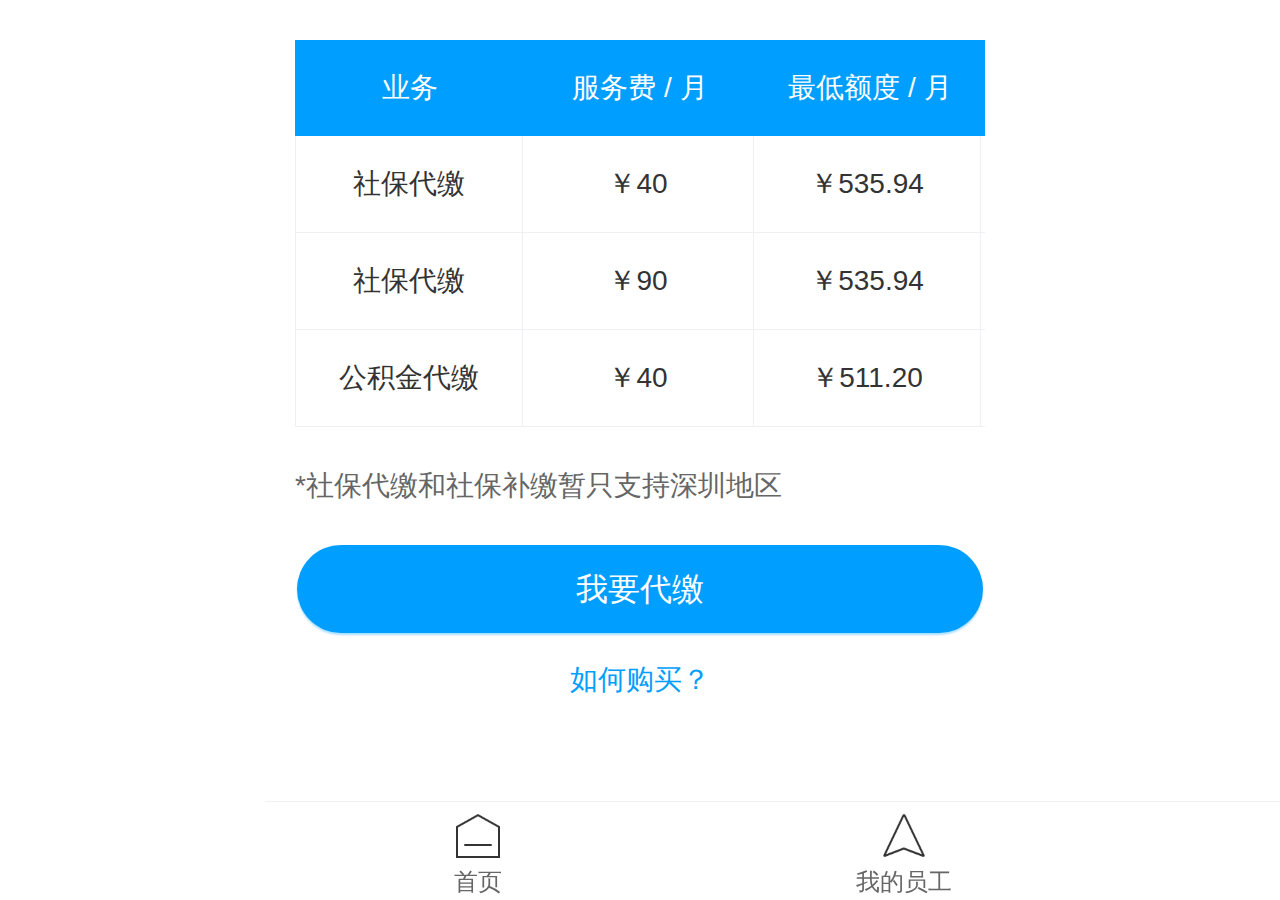
<file: index.html>
<!DOCTYPE html>
<html lang="en">
<head>
    <meta charset="UTF-8">
    <meta name="viewport" content="width=device-width,minimum-scale=1.0,maximum-scale=1.0,initial-scale=1.0,user-scalable=no">
    <title>代缴社保首页</title>

    <!-- CSS -->
    <link rel="stylesheet" href="css/reset.css">
    <link rel="stylesheet" href="css/style.css">

    <!-- JS -->
    <script type="text/javascript" src="js/jquery-1.7.2.js"></script>
    <script type="text/javascript" src="js/rem.js"></script>
    <script type="text/javascript" src="js/fastclick.js"></script>
</head>
<body>
<div class="indexHeader">
    <div>业务</div>
    <div>服务费 / 月</div>
    <div>最低额度 / 月</div>
</div>

<div class="indexContent">
    <div>社保代缴</div>
    <div>￥40</div>
    <div>￥535.94</div>
</div>

<div class="indexContent">
    <div>社保代缴</div>
    <div>￥90</div>
    <div>￥535.94</div>
</div>

<div class="indexContent">
    <div>公积金代缴</div>
    <div>￥40</div>
    <div>￥511.20</div>
</div>

<div class="explain">*社保代缴和社保补缴暂只支持深圳地区</div>

<button class="button"><a href="addProfessor.html">我要代缴</a></button>

<div class="explainText"><a href="explain.html">如何购买？</a></div>

<footer>
    <ul class="footerNav">
        <li>
            <a href="index.html">
                <img src="images/nav.png">
                <p>首页</p>
            </a>
        </li>
        <li>
            <a href="myProfessor.html">
                <img src="images/nav1.png">
                <p>我的员工</p>
            </a>
        </li>
        <li>
            <a href="personal.html">
                <img src="images/nav2.png">
                <p>个人中心</p>
            </a>
        </li>
    </ul>
</footer>

<script>
    $(function () {
        FastClick.attach(document.body);
    });
</script>
</body>
</html>
</file>
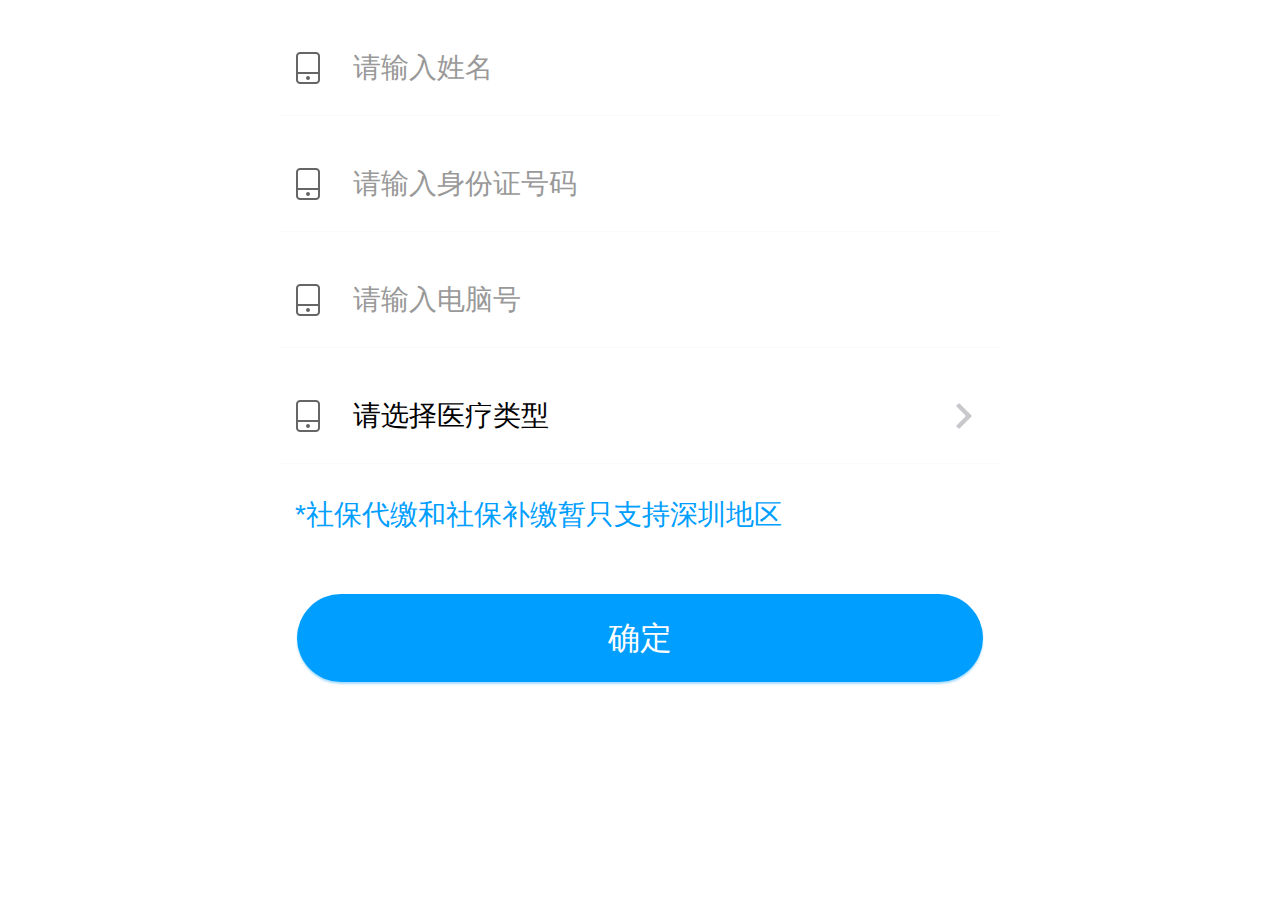
<file: addProfessor.html>
<!DOCTYPE html>
<html lang="en">
<head>
    <meta charset="UTF-8">
    <meta name="viewport" content="width=device-width,minimum-scale=1.0,maximum-scale=1.0,initial-scale=1.0,user-scalable=no">
    <title>添加社保员工</title>

    <!-- CSS -->
    <link rel="stylesheet" href="css/reset.css">
    <link rel="stylesheet" href="css/style.css">

    <!-- JS -->
    <script type="text/javascript" src="js/jquery-1.7.2.js"></script>
    <script type="text/javascript" src="js/rem.js"></script>
    <script type="text/javascript" src="js/picker.min.js"></script>
    <script type="text/javascript" src="js/fastclick.js"></script>

</head>
<body>
    <div class="professorInput">
        <input type="text" id="name" class="input text" placeholder="请输入姓名" maxlength="4">
        <span class="clear"><img src="images/x.png"></span>
        <div class="ico"><img src="images/enroll_ico2.png" style="width: .12rem;height: .16rem;"></div>
    </div>

    <div class="professorInput">
        <input type="text" id="id" class="input text" placeholder="请输入身份证号码">
        <span class="clear1"><img src="images/x.png"></span>
        <div class="ico"><img src="images/enroll_ico2.png" style="width: .12rem;height: .16rem;"></div>
    </div>

    <div class="professorInput">
        <input type="text" id="openid" class="input text" placeholder="请输入电脑号">
        <span class="clear2"><img src="images/x.png"></span>
        <div class="ico"><img src="images/enroll_ico2.png" style="width: .12rem;height: .16rem;"></div>
    </div>

    <div class="professorInput">
        <div class="input" id="type">请选择医疗类型</div>
        <span class="right"><img src="images/right.png"></span>
        <div class="ico"><img src="images/enroll_ico2.png" style="width: .12rem;height: .16rem;"></div>
    </div>

    <div class="professorText">*社保代缴和社保补缴暂只支持深圳地区</div>

    <button class="button"><a href="myProfessor.html">确定</a></button>

<script>
    $(function () {
        FastClick.attach(document.body);
    });

    var nameEl = document.getElementById('type');

    var data = [
        {
            text: '深户一档综合医疗¥1134',
            value: 1
        }, {
            text: '深户二档综合医疗¥834',
            value: 2
        }, {
            text: '深户三档综合医疗¥534',
            value: 3
        }
    ];

    var picker = new Picker({
        data: [data],//初始化数组
        selectedIndex: [0]//初始化数组对象位置
    });

    picker.on('picker.select', function (selectedVal, selectedIndex) {
        nameEl.innerText = data[selectedIndex[0]].text;
    });

    picker.on('picker.change', function (index, selectedIndex) {
        console.log(index);
        console.log(selectedIndex);
    });

    picker.on('picker.valuechange', function (selectedVal, selectedIndex) {
        console.log(selectedVal);
        console.log(selectedIndex);
    });

    nameEl.addEventListener('click', function () {
        picker.show();
    });

    $("#name").keyup(function () {
        if ($("#name").val() != '') {
            $(".clear").show();
        } else {
            $(".clear").hide();
        }
    });

    $(".clear").click(function () {
        $(this).hide();
        $("#name").val('');
    });

    $("#id").keyup(function () {
        if ($("#id").val() != '') {
            $(".clear1").show();
        } else {
            $(".clear1").hide();
        }
    });

    $(".clear1").click(function () {
        $(this).hide();
        $("#id").val('');
    });

    $("#openid").keyup(function () {
        if ($("#openid").val() != '') {
            $(".clear2").show();
        } else {
            $(".clear2").hide();
        }
    });

    $(".clear2").click(function () {
        $(this).hide();
        $("#openid").val('');
    });
</script>
</body>
</html>
</file>
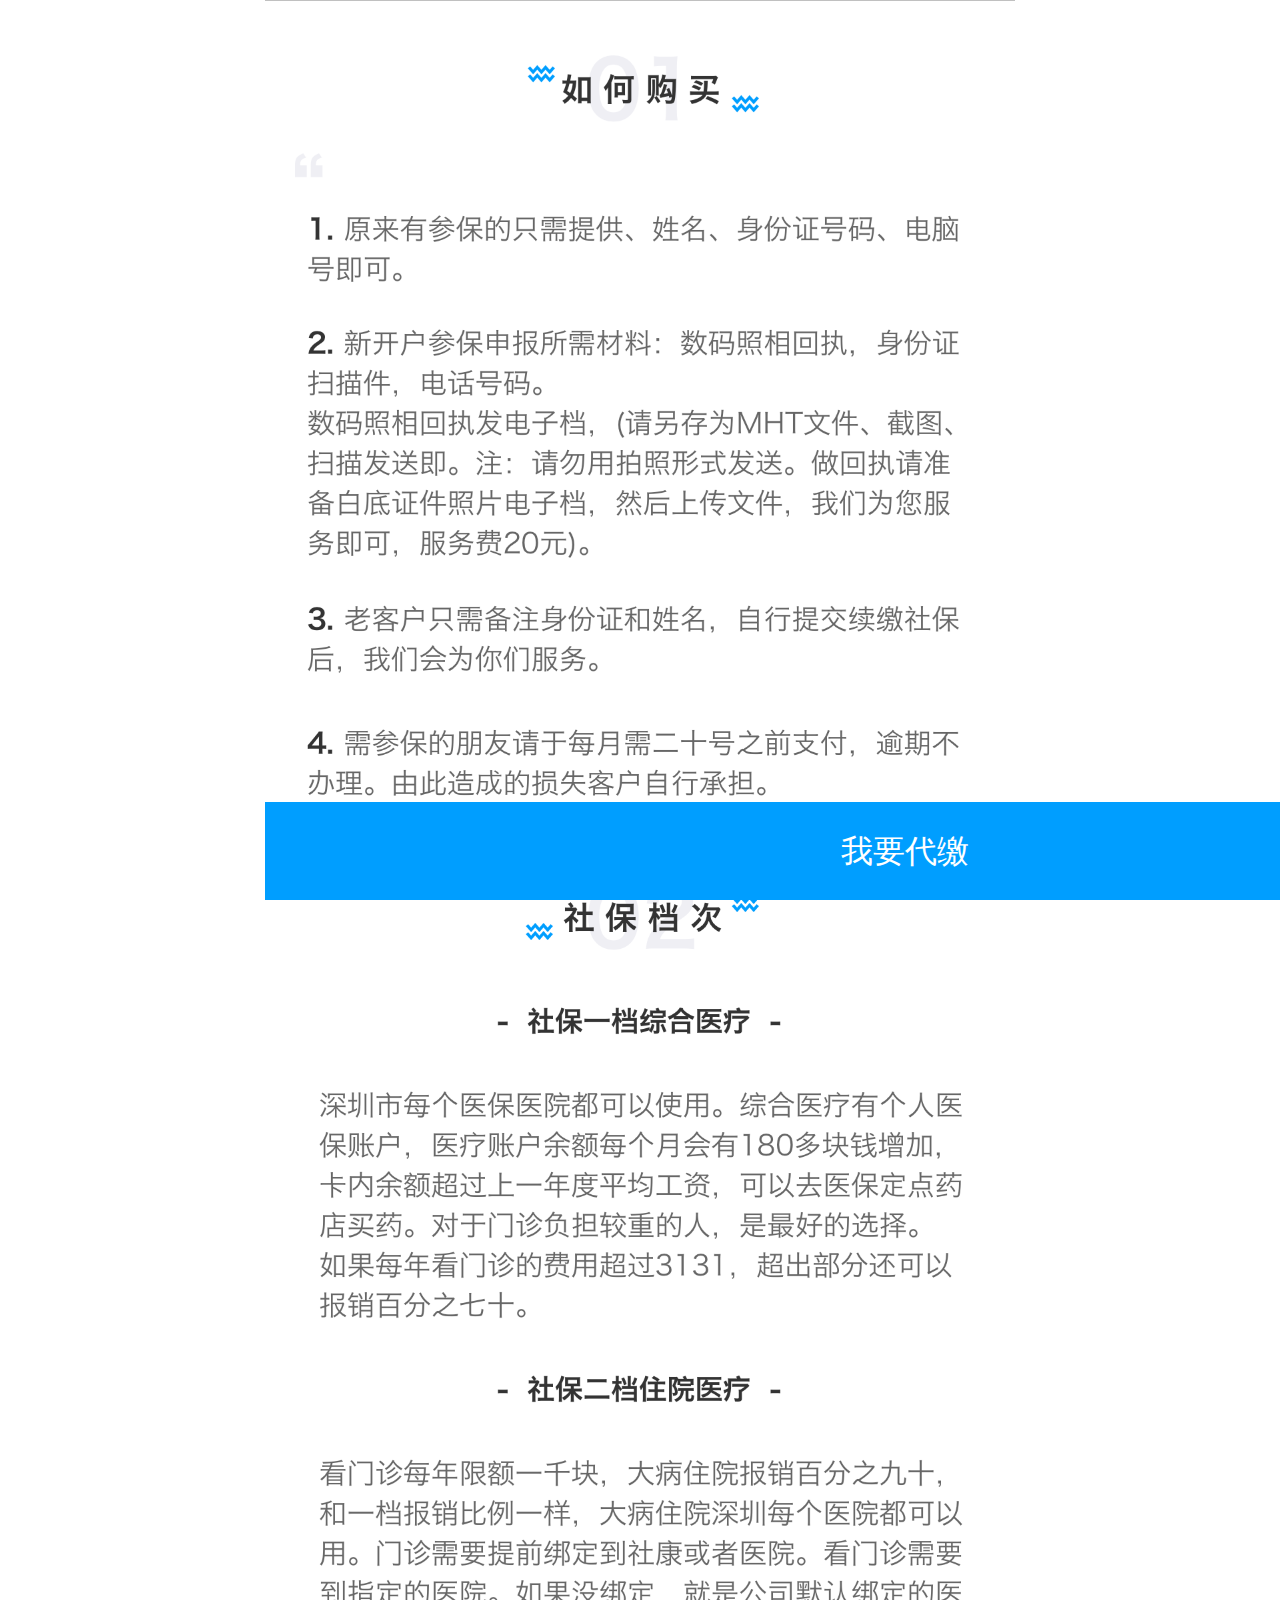
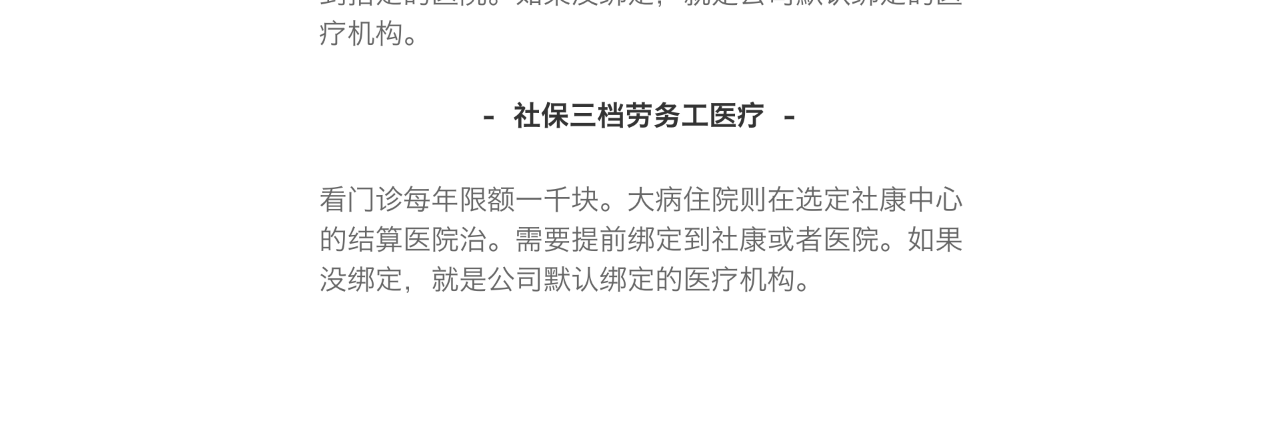
<file: explain.html>
<!DOCTYPE html>
<html lang="en">
<head>
    <meta charset="UTF-8">
    <meta name="viewport" content="width=device-width,minimum-scale=1.0,maximum-scale=1.0,initial-scale=1.0,user-scalable=no">
    <title>如何购买</title>

    <!-- CSS -->
    <link rel="stylesheet" href="css/reset.css">
    <link rel="stylesheet" href="css/style.css">

    <!-- JS -->
    <script type="text/javascript" src="js/jquery-1.7.2.js"></script>
    <script type="text/javascript" src="js/rem.js"></script>
    <script type="text/javascript" src="js/fastclick.js"></script>

</head>
<body>
    <img src="images/explain.png" class="explainImg">
    <div class="explainBtn"><a href="addProfessor.html">我要代缴</a></div>

<script>
    $(function () {
        FastClick.attach(document.body);
    });
</script>
</body>
</html>
</file>
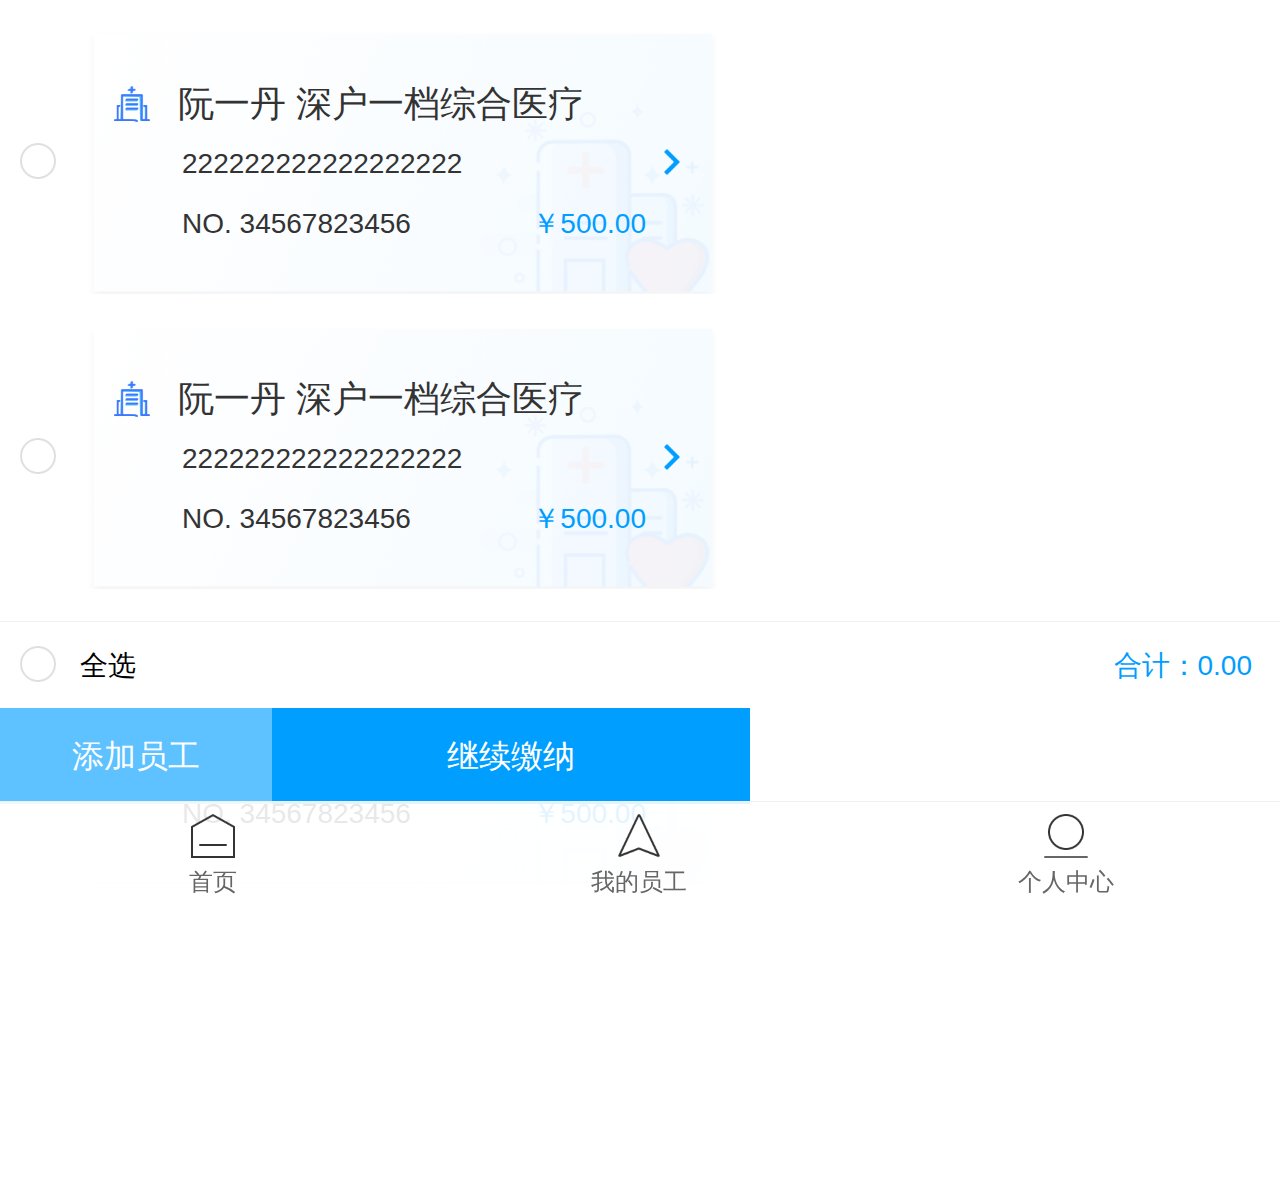
<file: myProfessor.html>
<!DOCTYPE html>
<html lang="en">
<head>
    <meta charset="UTF-8">
    <meta name="viewport"
          content="width=device-width,minimum-scale=1.0,maximum-scale=1.0,initial-scale=1.0,user-scalable=no">
    <title>我的员工</title>

    <!-- CSS -->
    <link rel="stylesheet" href="css/reset.css">
    <link rel="stylesheet" href="css/style.css">
    <link type="text/css" rel="stylesheet" href="css/base.css"/>

    <!-- JS -->
    <script type="text/javascript" src="js/jquery-1.7.2.js"></script>
    <script type="text/javascript" src="js/rem.js"></script>
    <script type="text/javascript" src="js/shopping.js"></script>
    <script type="text/javascript" src="js/fastclick.js"></script>

</head>
<body style="padding-bottom: 1.45rem;">

<!--添加员工列表-->
<div class="shopping">
    <div class="shop-group-item">
        <ul>
            <li>
                <div class="shop-info">
                    <input type="checkbox" class="check goods-check goodsCheck">
                    <div class="shop-right"><img src="images/rightBlue.png"></div>
                    <div class="shop-main">
                        <div class="shop-main-name"><img src="images/professorIco.png"><span>阮一丹   深户一档综合医疗</span></div>
                        <div class="shop-main-id">222222222222222222</div>
                        <div class="shop-main-no">
                            NO. 34567823456
                            <div class="shop-price">
                                <div class="shop-pices">￥<span class="price">500.00</span></div>
                                <div class="shop-arithmetic" style="display: none;">
                                    <a href="javascript:;" class="minus">-</a>
                                    <span class="num">1</span>
                                    <a href="javascript:;" class="plus">+</a>
                                </div>
                            </div>
                        </div>
                    </div>
                </div>
            </li>
            <li>
                <div class="shop-info">
                    <input type="checkbox" class="check goods-check goodsCheck">
                    <div class="shop-right"><img src="images/rightBlue.png"></div>
                    <div class="shop-main">
                        <div class="shop-main-name"><img src="images/professorIco.png"><span>阮一丹   深户一档综合医疗</span></div>
                        <div class="shop-main-id">222222222222222222</div>
                        <div class="shop-main-no">
                            NO. 34567823456
                            <div class="shop-price">
                                <div class="shop-pices">￥<span class="price">500.00</span></div>
                                <div class="shop-arithmetic" style="display: none;">
                                    <a href="javascript:;" class="minus">-</a>
                                    <span class="num">1</span>
                                    <a href="javascript:;" class="plus">+</a>
                                </div>
                            </div>
                        </div>
                    </div>
                </div>
            </li>
            <li>
                <div class="shop-info">
                    <input type="checkbox" class="check goods-check goodsCheck">
                    <div class="shop-right"><img src="images/rightBlue.png"></div>
                    <div class="shop-main">
                        <div class="shop-main-name"><img src="images/professorIco.png"><span>阮一丹   深户一档综合医疗</span></div>
                        <div class="shop-main-id">222222222222222222</div>
                        <div class="shop-main-no">
                            NO. 34567823456
                            <div class="shop-price">
                                <div class="shop-pices">￥<span class="price">500.00</span></div>
                                <div class="shop-arithmetic" style="display: none;">
                                    <a href="javascript:;" class="minus">-</a>
                                    <span class="num">1</span>
                                    <a href="javascript:;" class="plus">+</a>
                                </div>
                            </div>
                        </div>
                    </div>
                </div>
            </li>
        </ul>
        <div class="shopPrice"><span class="shop-total-amount ShopTotal"></span></div>
    </div>
</div>
<!--end-->


<!--没有员工为空状态展示-->
<div class="professorNull">
    <img src="images/null.png">
    <span>暂时还没有员工，赶紧去添加吧！</span>
    <div class="smallBtn"><a href="addProfessor.html">添加员工</a></div>
</div>
<!--end-->

<div class="payment-bar">
    <div class="all-checkbox"><input type="checkbox" class="check goods-check" id="AllCheck">全选</div>
    <div class="shop-total">
        合计：<span id="AllTotal">0.00</span>
    </div>
</div>

<div class="payment-btn">
    <div>添加员工</div>
    <div>继续缴纳</div>
</div>

<footer>
    <ul class="footerNav">
        <li>
            <a href="index.html">
                <img src="images/nav.png">
                <p>首页</p>
            </a>
        </li>
        <li>
            <a href="myProfessor.html">
                <img src="images/nav1.png">
                <p>我的员工</p>
            </a>
        </li>
        <li>
            <a href="personal.html">
                <img src="images/nav2.png">
                <p>个人中心</p>
            </a>
        </li>
    </ul>
</footer>


<script>
    $(function () {
        FastClick.attach(document.body);
    });

    $(".payment-btn div:first-child").click(function () {
        window.location.href = "addProfessor.html";
    });

    $(".payment-btn div:last-child").click(function () {
        window.location.href = "payOrder.html";
    });


    $(".shop-main").click(function () {
        window.location.href = "revise.html";
    });
</script>
</body>
</html>
</file>
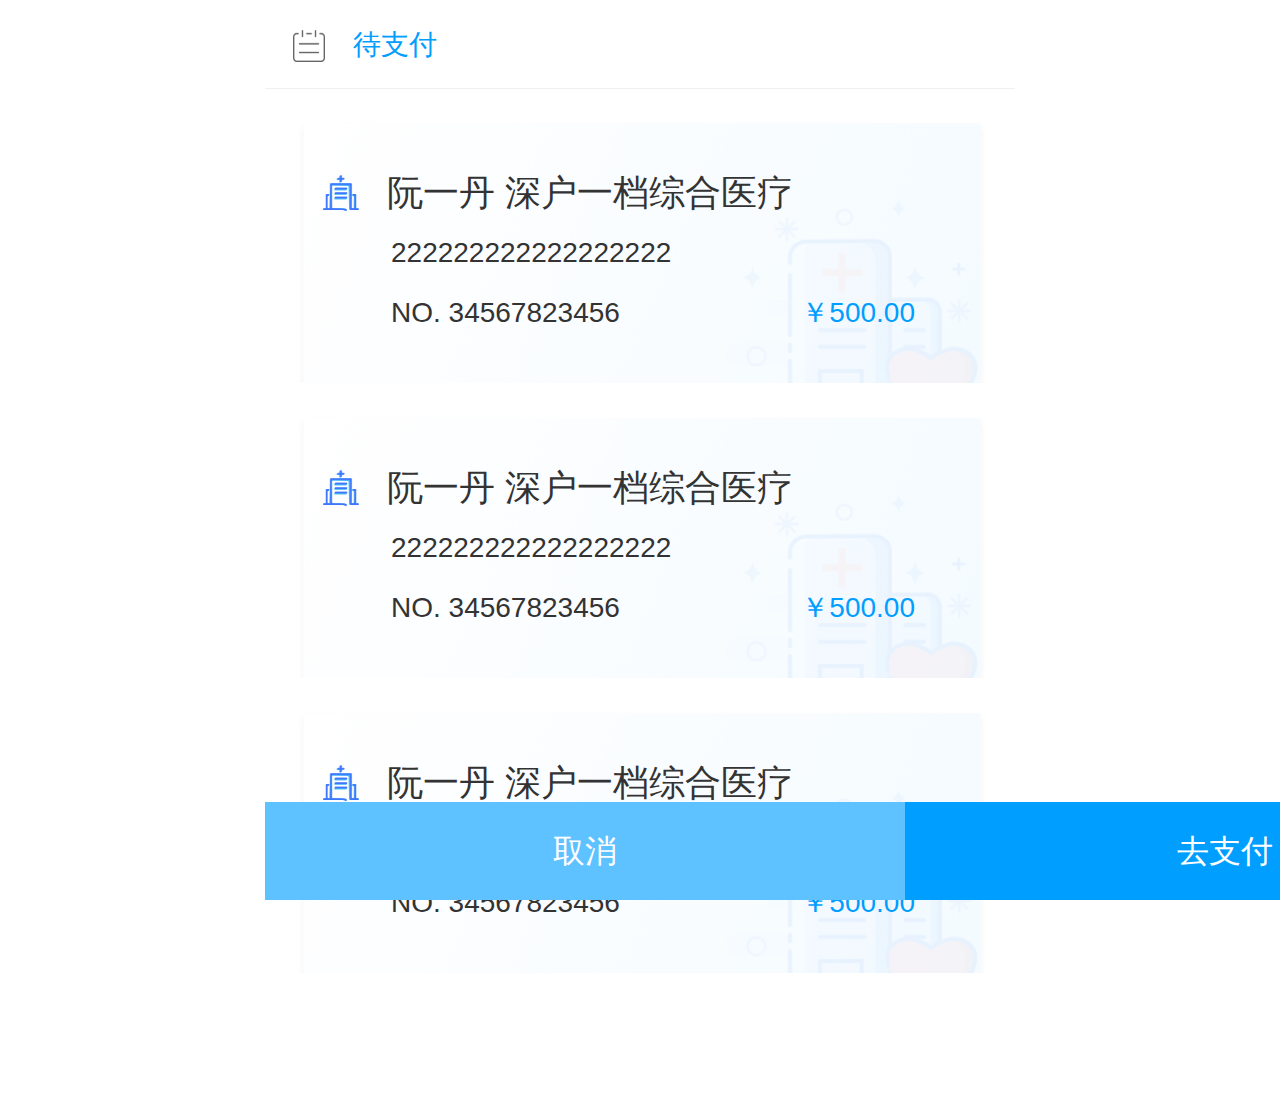
<file: orderMain.html>
<!DOCTYPE html>
<html lang="en">
<head>
    <meta charset="UTF-8">
    <meta name="viewport" content="width=device-width,minimum-scale=1.0,maximum-scale=1.0,initial-scale=1.0,user-scalable=no">
    <title>订单详情</title>

    <!-- CSS -->
    <link rel="stylesheet" href="css/reset.css">
    <link rel="stylesheet" href="css/style.css">

    <!-- JS -->
    <script type="text/javascript" src="js/jquery-1.7.2.js"></script>
    <script type="text/javascript" src="js/rem.js"></script>
    <script type="text/javascript" src="js/fastclick.js"></script>
</head>
<body style="padding-bottom: .6rem;">
<div class="order-title"><img src="images/title.png">待支付</div>
<div class="order">
    <div class="order-group-item">
        <ul>
            <li>
                <div class="order-info">
                    <div class="order-main">
                        <div class="order-main-name"><img src="images/professorIco.png"><span>阮一丹   深户一档综合医疗</span></div>
                        <div class="order-main-id">222222222222222222</div>
                        <div class="order-main-no">
                            NO. 34567823456
                            <div class="order-price">
                                <div class="order-pices">￥<span class="price">500.00</span></div>
                            </div>
                        </div>
                    </div>
                </div>
            </li>
            <li>
                <div class="order-info">
                    <div class="order-main">
                        <div class="order-main-name"><img src="images/professorIco.png"><span>阮一丹   深户一档综合医疗</span></div>
                        <div class="order-main-id">222222222222222222</div>
                        <div class="order-main-no">
                            NO. 34567823456
                            <div class="order-price">
                                <div class="order-pices">￥<span class="price">500.00</span></div>
                            </div>
                        </div>
                    </div>
                </div>
            </li>
            <li>
                <div class="order-info">
                    <div class="order-main">
                        <div class="order-main-name"><img src="images/professorIco.png"><span>阮一丹   深户一档综合医疗</span></div>
                        <div class="order-main-id">222222222222222222</div>
                        <div class="order-main-no">
                            NO. 34567823456
                            <div class="order-price">
                                <div class="order-pices">￥<span class="price">500.00</span></div>
                            </div>
                        </div>
                    </div>
                </div>
            </li>
        </ul>
    </div>
</div>

<div class="orderBtn">
    <div>取消</div>
    <div>去支付</div>
</div>

<script>
    $(function () {
        FastClick.attach(document.body);
    });
</script>
</body>
</html>
</file>
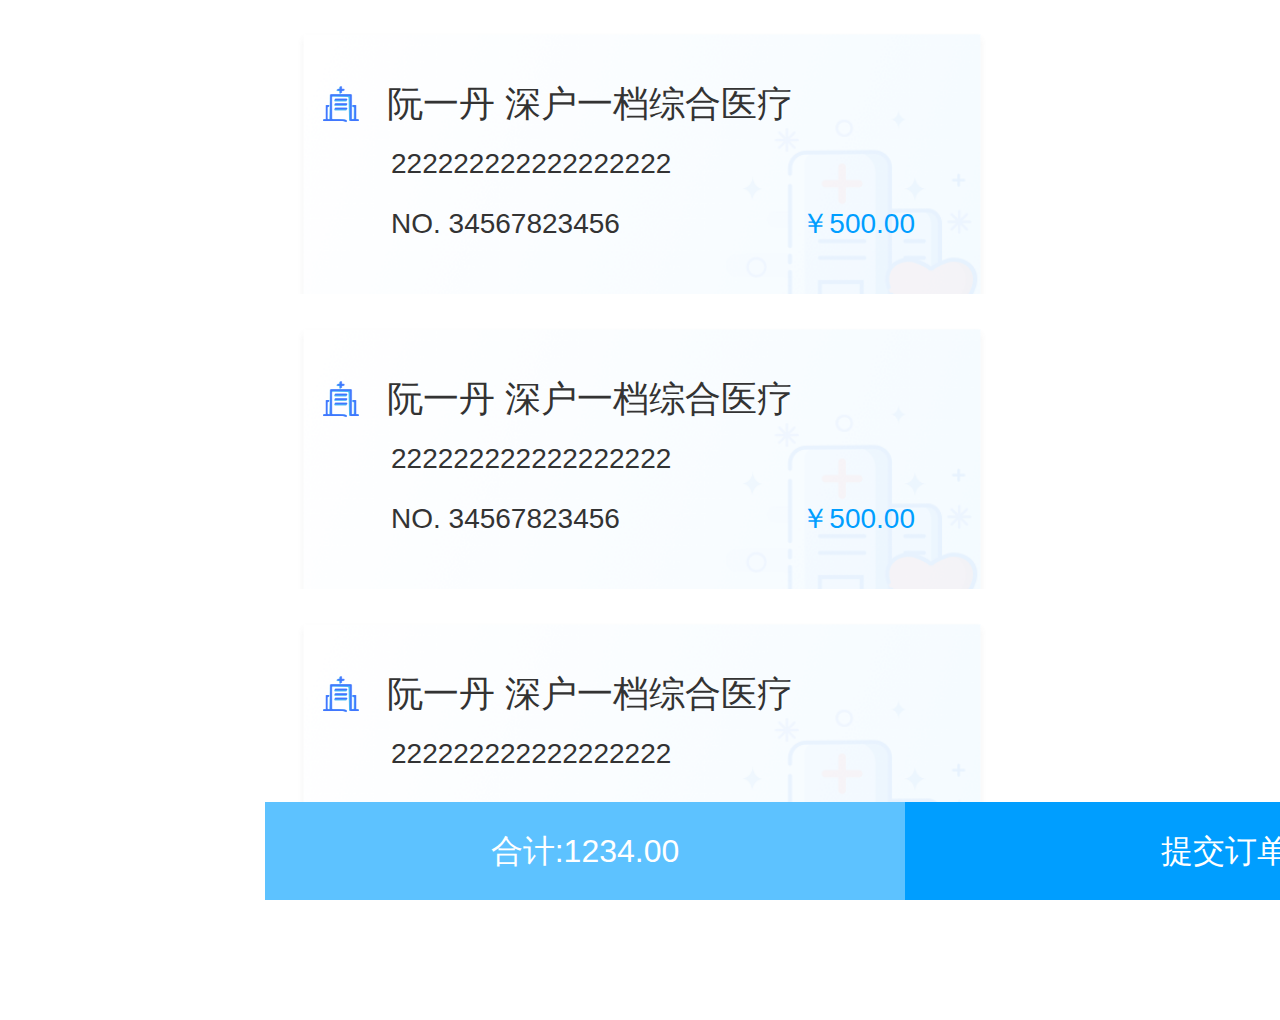
<file: payOrder.html>
<!DOCTYPE html>
<html lang="en">
<head>
    <meta charset="UTF-8">
    <meta name="viewport" content="width=device-width,minimum-scale=1.0,maximum-scale=1.0,initial-scale=1.0,user-scalable=no">
    <title>提交订单</title>

    <!-- CSS -->
    <link rel="stylesheet" href="css/reset.css">
    <link rel="stylesheet" href="css/style.css">

    <!-- JS -->
    <script type="text/javascript" src="js/jquery-1.7.2.js"></script>
    <script type="text/javascript" src="js/rem.js"></script>
    <script type="text/javascript" src="js/fastclick.js"></script>
</head>
<body style="padding-bottom: .6rem;">
<div class="order">
    <div class="order-group-item">
        <ul>
            <li>
                <div class="order-info">
                    <div class="order-main">
                        <div class="order-main-name"><img src="images/professorIco.png"><span>阮一丹   深户一档综合医疗</span></div>
                        <div class="order-main-id">222222222222222222</div>
                        <div class="order-main-no">
                            NO. 34567823456
                            <div class="order-price">
                                <div class="order-pices">￥<span class="price">500.00</span></div>
                            </div>
                        </div>
                    </div>
                </div>
            </li>
            <li>
                <div class="order-info">
                    <div class="order-main">
                        <div class="order-main-name"><img src="images/professorIco.png"><span>阮一丹   深户一档综合医疗</span></div>
                        <div class="order-main-id">222222222222222222</div>
                        <div class="order-main-no">
                            NO. 34567823456
                            <div class="order-price">
                                <div class="order-pices">￥<span class="price">500.00</span></div>
                            </div>
                        </div>
                    </div>
                </div>
            </li>
            <li>
                <div class="order-info">
                    <div class="order-main">
                        <div class="order-main-name"><img src="images/professorIco.png"><span>阮一丹   深户一档综合医疗</span></div>
                        <div class="order-main-id">222222222222222222</div>
                        <div class="order-main-no">
                            NO. 34567823456
                            <div class="order-price">
                                <div class="order-pices">￥<span class="price">500.00</span></div>
                            </div>
                        </div>
                    </div>
                </div>
            </li>
        </ul>
    </div>
</div>

<div class="orderBtn">
    <div>合计:<span>1234.00</span></div>
    <div>提交订单</div>
</div>

<script>
    $(function () {
        FastClick.attach(document.body);
    });
</script>
</body>
</html>
</file>
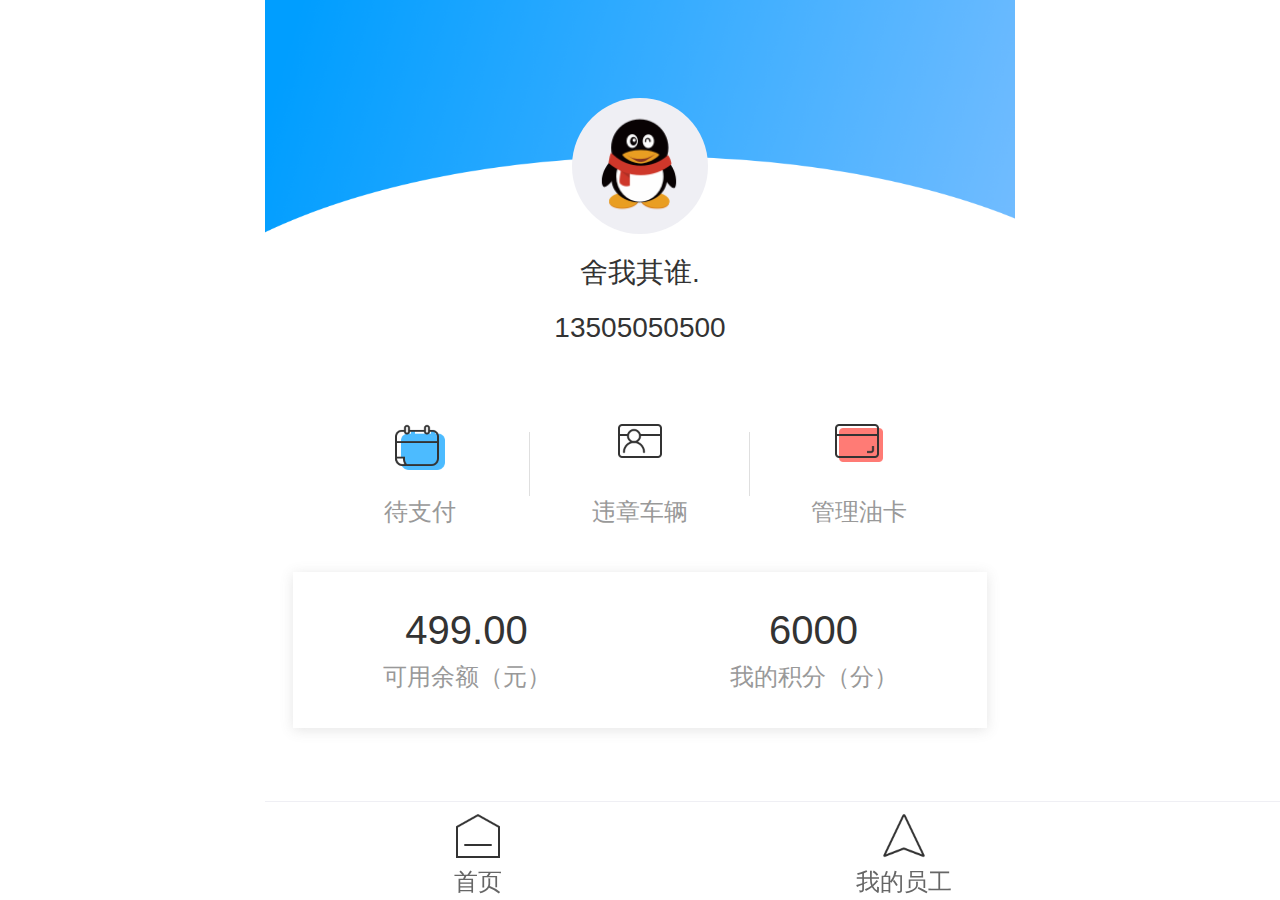
<file: personal.html>
<!DOCTYPE html>
<html lang="en">
<head>
    <meta charset="UTF-8">
    <meta name="viewport" content="width=device-width,minimum-scale=1.0,maximum-scale=1.0,initial-scale=1.0,user-scalable=no">
    <title>个人中心</title>

    <!-- CSS -->
    <link rel="stylesheet" href="css/reset.css">
    <link rel="stylesheet" href="css/style.css">

    <!-- JS -->
    <script type="text/javascript" src="js/jquery-1.7.2.js"></script>
    <script type="text/javascript" src="js/rem.js"></script>
    <script type="text/javascript" src="js/fastclick.js"></script>

</head>
<body>
<div class="personal-header">
    <div class="personal-header-img"><img src="images/qqPlay.png"></div>
</div>

<div class="personal-name">
    <div>舍我其谁.</div>
    <div>13505050500</div>
</div>

<div class="personal-nav">
    <ul>
        <li>
            <a href="orderMain.html">
                <img src="images/nav5.png" style="width: .25rem;height: .23rem;">
                <span>待支付</span>
            </a>
        </li>
        <li>
            <a href="#">
                <img src="images/nav4.png" style="width: .22rem;height: .17rem;margin-bottom: .19rem;">
                <span>违章车辆</span>
            </a>
        </li>
        <li>
            <a href="#">
                <img src="images/nav3.png" style="width: .24rem;height: .19rem;margin-bottom: .17rem;">
                <span>管理油卡</span>
            </a>
        </li>
    </ul>
</div>

<div class="personal-price">
    <div class="price">
        499.00
        <span>可用余额（元）</span>
    </div>
    <div class="point">
        6000
        <span>我的积分（分）</span>
    </div>
</div>

<footer>
    <ul class="footerNav">
        <li>
            <a href="index.html">
                <img src="images/nav.png">
                <p>首页</p>
            </a>
        </li>
        <li>
            <a href="myProfessor.html">
                <img src="images/nav1.png">
                <p>我的员工</p>
            </a>
        </li>
        <li>
            <a href="personal.html">
                <img src="images/nav2.png">
                <p>个人中心</p>
            </a>
        </li>
    </ul>
</footer>

<script>
    $(function () {
        FastClick.attach(document.body);
    });
</script>
</body>
</html>
</file>
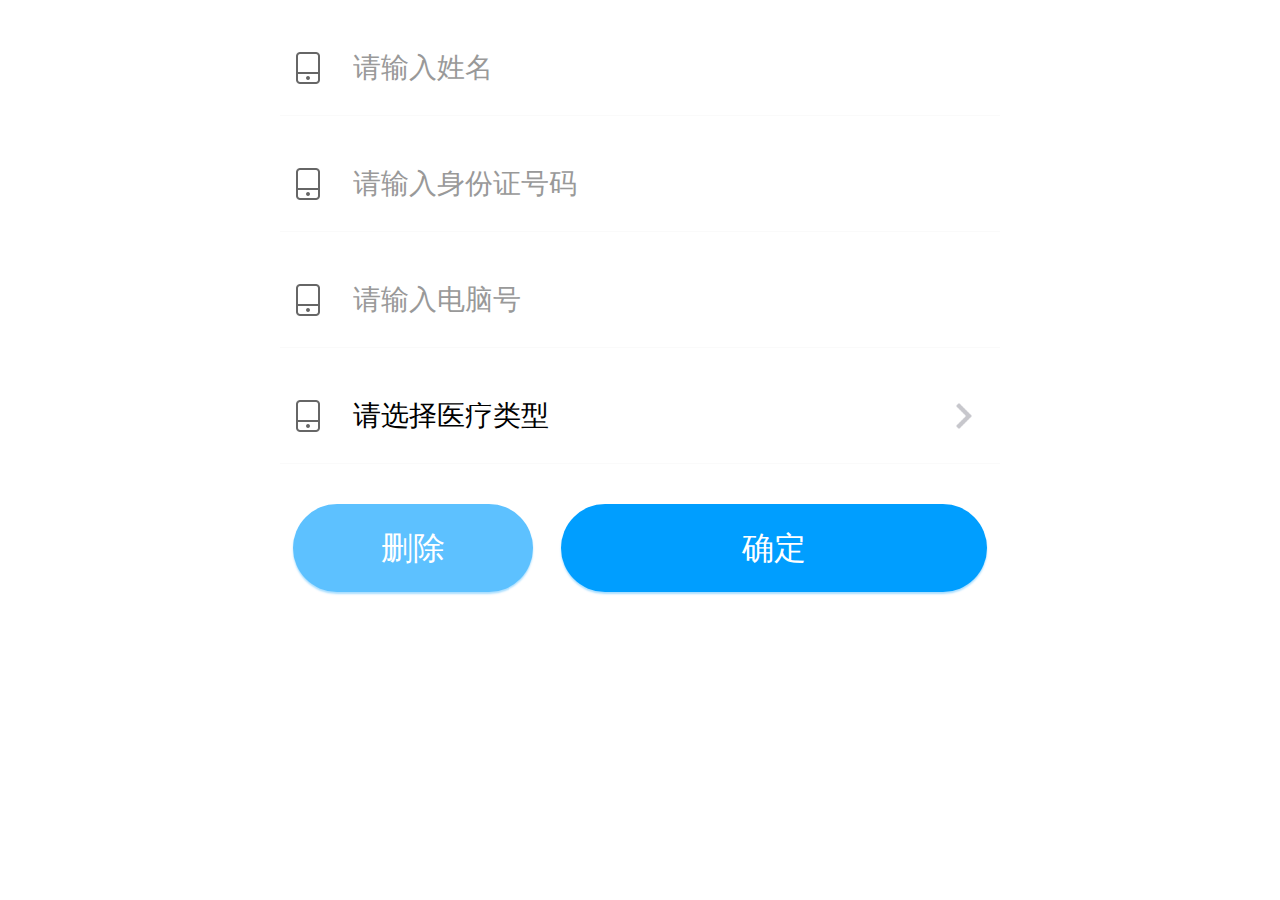
<file: revise.html>
<!DOCTYPE html>
<html lang="en">
<head>
    <meta charset="UTF-8">
    <meta name="viewport" content="width=device-width,minimum-scale=1.0,maximum-scale=1.0,initial-scale=1.0,user-scalable=no">
    <title>修改信息</title>

    <!-- CSS -->
    <link rel="stylesheet" href="css/reset.css">
    <link rel="stylesheet" href="css/style.css">

    <!-- JS -->
    <script type="text/javascript" src="js/jquery-1.7.2.js"></script>
    <script type="text/javascript" src="js/rem.js"></script>
    <script type="text/javascript" src="js/picker.min.js"></script>
    <script type="text/javascript" src="js/fastclick.js"></script>

</head>
<body>
    <div class="professorInput">
        <input type="text" id="name" class="input text" placeholder="请输入姓名" maxlength="4">
        <span class="clear"><img src="images/x.png"></span>
        <div class="ico"><img src="images/enroll_ico2.png" style="width: .12rem;height: .16rem;"></div>
    </div>

    <div class="professorInput">
        <input type="text" id="id" class="input text" placeholder="请输入身份证号码">
        <span class="clear1"><img src="images/x.png"></span>
        <div class="ico"><img src="images/enroll_ico2.png" style="width: .12rem;height: .16rem;"></div>
    </div>

    <div class="professorInput">
        <input type="text" id="openid" class="input text" placeholder="请输入电脑号">
        <span class="clear2"><img src="images/x.png"></span>
        <div class="ico"><img src="images/enroll_ico2.png" style="width: .12rem;height: .16rem;"></div>
    </div>

    <div class="professorInput">
        <div class="input" id="type">请选择医疗类型</div>
        <span class="right"><img src="images/right.png"></span>
        <div class="ico"><img src="images/enroll_ico2.png" style="width: .12rem;height: .16rem;"></div>
    </div>

    <div class="reviseBtn">
        <button class="reviseBtn-button1">删除</button>
        <button class="reviseBtn-button">确定</button>
    </div>
    <script>
    $(function () {
        FastClick.attach(document.body);
    });

    var nameEl = document.getElementById('type');

    var data = [
        {
            text: '深户一档综合医疗¥1134',
            value: 1
        }, {
            text: '深户二档综合医疗¥834',
            value: 2
        }, {
            text: '深户三档综合医疗¥534',
            value: 3
        }
    ];

    var picker = new Picker({
        data: [data],//初始化数组
        selectedIndex: [0]//初始化数组对象位置
    });

    picker.on('picker.select', function (selectedVal, selectedIndex) {
        nameEl.innerText = data[selectedIndex[0]].text;
    });

    picker.on('picker.change', function (index, selectedIndex) {
        console.log(index);
        console.log(selectedIndex);
    });

    picker.on('picker.valuechange', function (selectedVal, selectedIndex) {
        console.log(selectedVal);
        console.log(selectedIndex);
    });

    nameEl.addEventListener('click', function () {
        picker.show();
    });

    $("#name").keyup(function () {
        if ($("#name").val() != '') {
            $(".clear").show();
        } else {
            $(".clear").hide();
        }
    });

    $(".clear").click(function () {
        $(this).hide();
        $("#name").val('');
    });

    $("#id").keyup(function () {
        if ($("#id").val() != '') {
            $(".clear1").show();
        } else {
            $(".clear1").hide();
        }
    });

    $(".clear1").click(function () {
        $(this).hide();
        $("#id").val('');
    });

    $("#openid").keyup(function () {
        if ($("#openid").val() != '') {
            $(".clear2").show();
        } else {
            $(".clear2").hide();
        }
    });

    $(".clear2").click(function () {
        $(this).hide();
        $("#openid").val('');
    });

    $(".reviseBtn-button").click(function () {
        window.location.href = "myProfessor.html";
    });
</script>
</body>
</html>
</file>
<file: css/style.css>
*{
    margin: 0;
    padding: 0;
}
.indexHeader{
    width: 3.45rem;
    height: .48rem;
    margin: .2rem auto 0;
}
.indexHeader div{
    width: 1.15rem;
    height: .48rem;
    line-height: .48rem;
    float: left;
    background: #009EFF;
    text-align: center;
    color: #fff;
    font-size: .14rem;
}
.indexContent{
    width: 3.45rem;
    height: .48rem;
    margin: 0 auto;
    border-bottom: 1px solid #efeff4;
}

.indexContent div{
    width: 1.13rem;
    height: .48rem;
    line-height: .48rem;
    float: left;
    text-align: center;
    font-size: .14rem;
    border-left: 1px solid #efeff4;
    border-right: 1px solid #efeff4;
    color: #333;
}

.indexContent div:nth-child(2){
    border: none;
    width: 1.15rem;
    height: .48rem;
}

.explain{
    color: #666;
    font-size: .14rem;
    margin: .2rem 0 .2rem .15rem;
}

.explainText a{
    font-size: .14rem;
    color: #009EFF;
    display: block;
    text-align: center;
}

.button{
    width: 3.43rem;
    height: .44rem;
    line-height: .44rem;
    text-align: center;
    font-size: .16rem;
    border: none;
    display: block;
    background: #009EFF;
    box-shadow: 0 2px 2px 0 rgba(0,158,255,0.34);
    border-radius: 100px;
    margin: 0 auto .14rem;
}

.button a{
    color: #fff;
    display: block;
}

.footerNav{
    position: fixed;
    bottom: 0;
    width: 100%;
    height: .49rem;
    background: rgba(255,255,255,0.89);
    box-shadow: inset 0 0 0 0 #E5E5E5;
    border-top: 1px solid #efeff4;
}

.footerNav >li{
    float: left;
    width: 33.3%;
}

.footerNav li a{
    height: .49rem;
    text-align: center;
    display: block;
    font-size: .12rem;
    color: #666;
}

.footerNav li a img{
    width: .22rem;
    height: .22rem;
    margin: .06rem 0 .04rem 0;
}

/*如何购买*/
.explainImg{
    width: 100%;
    height: 100%;
    margin-bottom: .5rem;
}
.explainBtn{
    height: .49rem;
    line-height: .49rem;
    width: 100%;
    text-align: center;
    font-size: .16rem;
    position: fixed;
    bottom: 0;
    z-index: 1;
    background: #009EFF;
}

.explainBtn a{
    color: #fff;
    display: block;
}

/*添加社保员工*/
.professorInput{
    position: relative;
    width: 96%;
    margin: .1rem auto 0;
    box-shadow: inset 0 -1px 1px -1px #ccc;
    background: #fff;
    height: .48rem;
}

.professorInput .input {
    width: 88%;
    height: .3rem;
    line-height: .3rem;
    margin: 0 auto;
    display: block;
    font-size: .14rem;
    outline: none;
    background: none;
    border: none;
    padding-left: .3rem;
    padding-top: .09rem;
}

.professorInput .input::placeholder{
    color: #999;    
}

.professorInput .clear,.professorInput .clear1,.professorInput .clear2{
    width: .14rem;
    height: .14rem;
    position: absolute;
    top: 50%;
    right: .14rem;
    margin-top: -.07rem;
    display: none;
}

.professorInput .right{
    width: .08rem;
    height: .13rem;
    position: absolute;
    right: .14rem;
    top: 50%;
    margin-top: -.065rem;
}

.professorInput .ico{
    width: .16rem;
    height: .18rem;
    position: absolute;
    left: .08rem;
    top: 50%;
    margin-top: -.08rem;
}

.professorInput .clear img,.professorInput .clear1 img,.professorInput .clear2 img,.professorInput .right img{
    width: 100%;
    height: 100%;
}

.professorText{
    margin: .16rem 0 .3rem .15rem;
    font-size: .14rem;
    color: #009EFF;
}

.reviseBtn{
    height: .44rem;
    line-height: .44rem;
    width: 3.47rem;
    margin: .2rem auto 0;
}

.reviseBtn-button{
    width: 2.13rem;
    height: .44rem;
    line-height: .44rem;
    text-align: center;
    font-size: .16rem;
    border: none;
    display: block;
    background: #009EFF;
    box-shadow: 0 2px 2px 0 rgba(0,158,255,0.34);
    border-radius: 100px;
    margin: 0 auto .14rem;
    float: right;
    color: #fff;
}

.reviseBtn-button1{
    width: 1.2rem;
    height: .44rem;
    line-height: .44rem;
    text-align: center;
    font-size: .16rem;
    border: none;
    display: block;
    background: #5DC1FF;
    box-shadow: 0 2px 2px 0 rgba(0,158,255,0.34);
    border-radius: 100px;
    margin: 0 auto .14rem;
    float: left;
    color: #fff;
}

/*我的员工*/
.professorNull{
    width: 3rem;
    height: 5rem;
    margin: .88rem auto 0;
    text-align: center;
    display: none;
}
.professorNull img{
    width: 1.26rem;
    height: 1.18rem;
}

.professorNull span{
    color: #333;
    font-size: .14rem;
    display: block;
}

.professorNull .smallBtn{
    width: 1.68rem;
    height: .44rem;
    line-height: .44rem;
    text-align: center;
    font-size: .16rem;
    border: none;
    display: block;
    background: #009EFF;
    box-shadow: 0 2px 2px 0 rgba(0,158,255,0.34);
    border-radius: 100px;
    margin: .8rem auto .14rem;
}

.professorNull .smallBtn a{
    display: block;
    color: #fff;
}

/*我的员工*/
.shopping {
    clear: both;
    overflow: hidden;
    height: auto;
}

.shop-group-item {
    margin-bottom: .08rem;
}

.shop-group-item ul li {
    border-bottom: 1px solid #fff;
}

.shop-group-item ul li:last-child {
    border-bottom: none;
}

.shop-info {
    background: #fff;
    height: 1.32rem;
    padding: 0 .15rem;
    position: relative;
    margin-top: .15rem;
}

.shop-info .checkbox {
    background: url(../images/radio.png) no-repeat left center;
    background-size: .2rem .2rem;
    position: absolute;
    top: 50%;
    left: .15rem;
    margin-top: -.6rem;
    width: .2rem;
    height: 1.2rem;
}

.shop-right{
    width: .08rem;
    height: .13rem;
    position: absolute;
    top: 50%;
    margin-top: -.065rem;
    right: .35rem;
}

.shop-right img{
    width: 100%;
    height: 100%;
}

.shop-info .shop-main{
    background: url(../images/professorBg.png) no-repeat;
    background-size: cover;
    width: 3.17rem;
    height: 100%;
    margin-left: .28rem;
}

.shop-main-name{
    color: #333;
    font-size: .18rem;
    height: .3rem;
    line-height: .3rem;
    padding-top: .22rem;
}

.shop-main-id{
    height: .3rem;
    line-height: .3rem;
    color: #333;
    font-size: .14rem;
    margin-left: .48rem;
}

.shop-main-no{
    height: .3rem;
    line-height: .3rem;
    color: #333;
    font-size: .14rem;
    margin-left: .48rem;
}

.shop-main-no .shop-price{
    font-size: .14rem;
    color: #009EFF;
    float: right;
    margin-right: .37rem;
}

.shop-main-name img{
    width: .18rem;
    height: .184rem;
    margin: .06rem .14rem 0 .14rem;
}

.shopPrice {
    background: #fff;
    height: .35rem;
    line-height: .35rem;
    padding: 0 .15rem;
    text-align: right;
    display: none;
}

.shopPrice span {
    color: #f00;
}

.payment-bar {
    clear: both;
    overflow: hidden;
    width: 100%;
    height: .43rem;
    position: fixed;
    bottom: .96rem;
    border-top: 1px solid #efeff4;
    background: #fff;
}

.payment-bar .all-checkbox {
    float: left;
    line-height: .44rem;
    padding-left: .4rem;
}

.payment-bar .shop-total {
    float: right;
    -webkit-box-flex: 1.0;
    margin: 0 .14rem 0 .7rem;
}

.payment-bar .shop-total {
    display: block;
    font-size: .14rem;
    color: #009EFF;
    height: .44rem;
    line-height: .44rem;
}

.payment-bar .shop-total span {
    font-size: .14rem;
}

.payment-btn{
    height:.48rem;
    line-height: .48rem;
    position: fixed;
    bottom: .48rem;
    font-size: .16rem;
    color: #fff;
}

.payment-btn div:first-child{
    width: 1.36rem;
    height: 100%;
    background: #5DC2FF;
    float: left;
    text-align: center;
}

.payment-btn div:last-child{
    width: 2.39rem;
    height: 100%;
    background: #009EFF;
    float: right;
    text-align: center;
}

/*提交订单*/
.order {
    clear: both;
    overflow: hidden;
    height: auto;
}

.order-group-item {
    margin-bottom: .08rem;
}

.order-group-item ul li {
    border-bottom: 1px solid #fff;
}

.order-group-item ul li:last-child {
    border-bottom: none;
}

.order-info {
    background: #fff;
    height: 1.32rem;
    padding: 0 .15rem;
    position: relative;
    margin-top: .15rem;
}

.order-info .checkbox {
    background: url(../images/radio.png) no-repeat left center;
    background-size: .2rem .2rem;
    position: absolute;
    top: 50%;
    left: .15rem;
    margin-top: -.6rem;
    width: .2rem;
    height: 1.2rem;
}

.order-right{
    width: .08rem;
    height: .13rem;
    position: absolute;
    top: 50%;
    margin-top: -.065rem;
    right: .35rem;
}

.order-right img{
    width: 100%;
    height: 100%;
}

.order-info .order-main{
    background: url(../images/professorBg.png) no-repeat;
    background-size: cover;
    width: 3.47rem;
    height: 100%;
}

.order-main-name{
    color: #333;
    font-size: .18rem;
    height: .3rem;
    line-height: .3rem;
    padding-top: .22rem;
}

.order-main-id{
    height: .3rem;
    line-height: .3rem;
    color: #333;
    font-size: .14rem;
    margin-left: .48rem;
}

.order-main-no{
    height: .3rem;
    line-height: .3rem;
    color: #333;
    font-size: .14rem;
    margin-left: .48rem;
}

.order-main-no .order-price{
    font-size: .14rem;
    color: #009EFF;
    float: right;
    margin-right: .37rem;
}

.order-main-name img{
    width: .18rem;
    height: .184rem;
    margin: .06rem .14rem 0 .14rem;
}

.orderPrice {
    background: #fff;
    height: .35rem;
    line-height: .35rem;
    padding: 0 .15rem;
    text-align: right;
    display: none;
}

.orderPrice span {
    color: #f00;
}

.orderBtn{
    width: 100%;
    height: .49rem;
    line-height: .49rem;
    position: fixed;
    bottom: 0;
    font-size: .16rem;
    color: #fff;
}

.orderBtn div:first-child{
    width: 50%;
    float: left;
    background: #5DC2FF;
    text-align: center;
}

.orderBtn div:last-child{
    width: 50%;
    float: left;
    background: #009EFF;
    text-align: center;
}

.order-title{
    height: .44rem;
    line-height: .45rem;
    border-bottom: 1px solid #efeff4;
    padding: 0 .14rem;
    font-size: .14rem;
    color: #009EFF;
}

.order-title img{
    width: .16rem;
    height: .16rem;
    float: left;
    margin-top: .15rem;
    margin-right: .14rem;
}

/*个人中心*/
.personal-header{
    width: 100%;
    height: 1.17rem;
    background: url(../images/personalBg.png) no-repeat;
    background-size: cover;
    position: relative;
}

.personal-header-img{
    width: .68rem;
    height: .68rem;
    position: absolute;
    left: 50%;
    margin-left: -.34rem;
    bottom: 0;
}

.personal-header-img img{
    width: 100%;
    height: 100%;
    border-radius: 50%;
}

.personal-name{
    color: #333;
    font-size: .14rem;
    text-align: center;
}

.personal-name div:first-child{
    margin: .1rem auto;
}

.personal-nav{
    width: 3.3rem;
    height: .5rem;
    margin: .4rem auto 0;
}

.personal-nav li{
    float: left;
    width: 33.3%;
}

.personal-nav li:nth-child(1)::after,.personal-nav li:nth-child(2)::after{
    content: '';
    border-right: 1px solid #dfdfdf;
    height: .32rem;
    display: inherit;
    margin-top: -.48rem;
}

.personal-nav li a{
    display: block;
    font-size: .12rem;
    color: #999;
    text-align: center;
}

.personal-nav li a img{
    margin-bottom: .13rem;
}

.personal-nav li a span{
    display: block;
}

.personal-price{
    width: 3.47rem;
    height: 0.78rem;
    margin: .24rem auto 0;
    box-shadow: 0 2px 12px 0 rgba(102,102,102,0.17);
    clear: both;
}

.personal-price .price,.personal-price .point{
    float: left;
    width: 50%;
    height: .48rem;
    color: #333;
    font-size: .2rem;
    text-align: center;
    margin-top: .18rem;
}

.personal-price .price span,.personal-price .point span{
    display: block;
    color: #999;
    font-size: .12rem;
    margin-top: .04rem;
}
</file>
<file: css/base.css>
@charset "utf-8";
html,body,div,p,form,label,ul,li,dl,dt,dd,ol,img,button,b,em,strong,small,h1,h2,h3,h4,h5,h6{margin:0;padding:0;border:0;list-style:none;font-style:normal;}
body{font:12px "Hiragino Sans GB","Microsoft Yahei",arial,宋体,"Helvetica Neue",Helvetica,STHeiTi,sans-serif;font-size:.14rem;}
a, a.link{color:#333;text-decoration:none;}
a, a.link:hover{color:#333;}
h1,h2,h3,h4,h5,h6{font-weight: normal;}

input[type="checkbox"]{-webkit-appearance:none;outline: none;border: none;}
.check{background:url(../images/radio.png) no-repeat center left;background-size:.18rem .18rem;position:absolute;top:50%;left:.1rem;margin-top:-.18rem;width:.18rem;height:.35rem;}
.check:checked{background:url(../images/radio-2.png) no-repeat center left;background-size:.18rem .18rem;}
.goodsCheck:checked{background:url(../images/radio-2.png) no-repeat center left;background-size:.18rem .18rem;}
.check:checked{background:url(../images/radio-2.png) no-repeat center left;background-size:.18rem .18rem;}
.checked{background:url(../images/radio-2.png) no-repeat left center;background-size:.18rem .18rem;position:absolute;top:50%;left:.15rem;margin-top:-.18rem;width:.18rem;height:.35rem;}
</file>
